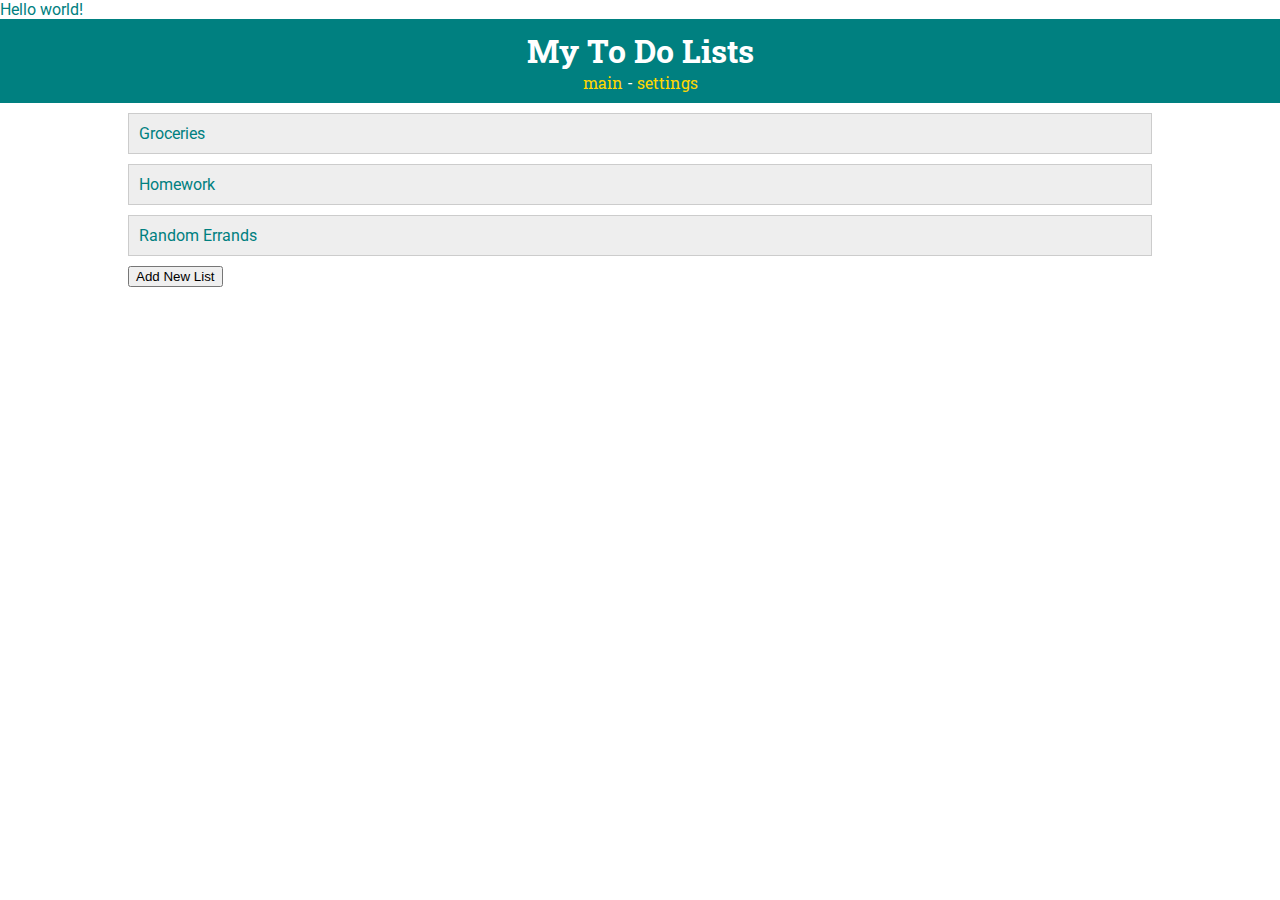
<file: week4_lab/index.html>
<!DOCTYPE html>
<html>
<head>
    <title>ToDo App</title>
    <meta charset="UTF-8">
     <!-- styles -->
    <link rel="stylesheet" type="text/css" href="style.css">
    <!-- fonts -->
    <link href="https://fonts.googleapis.com/css?family=Roboto|Roboto+Slab" rel="stylesheet">

    <!-- javascript -->
    <script src="main.js" type="text/javascript"></script>

</head>



<body>
        Hello world!

    <header>
        <h1>My To Do Lists</h1>
        <nav>
            <a href="index.html">main</a> -
            <a href="settings.html">settings</a>
        </nav>
    </header>


    <div id="todo-lists">
        <div class="list">
           <a href="list.html">Groceries</a>
        </div>

        <div class="list">
           Homework
        </div>

        <div class="list">
           Random Errands
        </div>

        <button onclick="addNewList()">Add New List</button>

     </div>




</body>

</html>
</file>
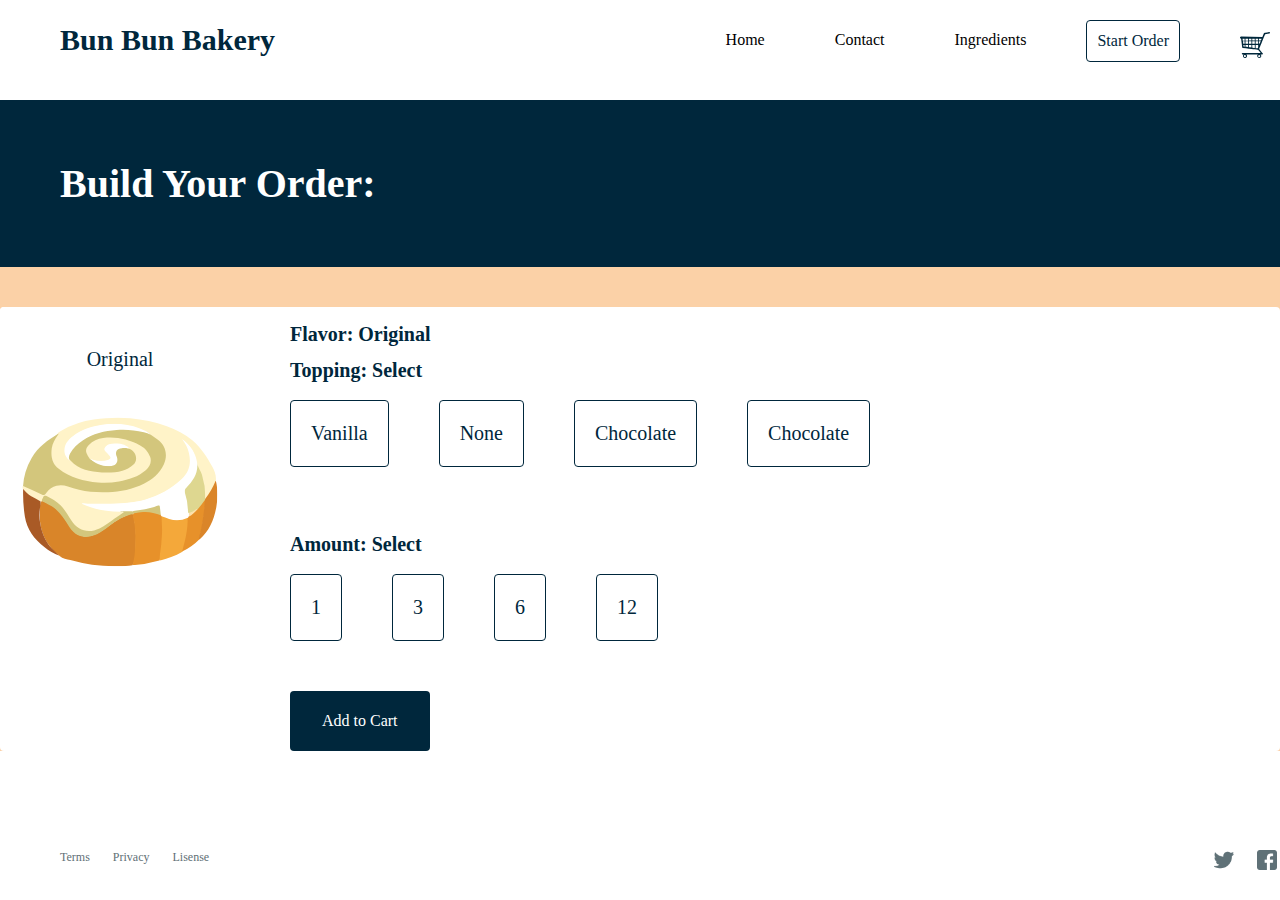
<file: Assignment 5/product detail page.html>
<!DOCTYPE html>
<html lang="en">
    <head>
        <meta charset="UTF-8" />
        <meta name="viewport" content="width=device-width, initial-scale=1.0" />
        <meta name="description" content="Bun Bun Bakery" />
        <title>Bun Bun Bakery</title>
        <link rel="stylesheet" type="text/css" href="exp.css" />
        <link />
    </head>

    <body>

        <div class="background-color">
            <div class="text">
              <h3>Build Your Order:</h3>
            </div>

            <div class="header">
              <a href="./index.html" class="logo">Bun Bun Bakery</a>
              <div class="header-right">
                <a href="./index.html">Home</a>
                <a href="#contact">Contact</a>
                <a href="#about">Ingredients</a>
                <a class="active" href="./browsing page.html">Start Order</a>
                <a href="cart"><img src="./images/cart.svg" alt="Shopping Cart" height="30px" width="30px"></a>
              </div>
            </div>



            <div class="flex-container-3">

                <a href="./product detail page.html">
                    <p style="text-align: center;">Original</p>
                    <img class="flex-container-3-image" src="./images/SVG/vanilla.svg"  alt="original"height="200px" width="200px">
                </a>
                <div>
                    <h2>Flavor: Original </h2>

                    <h2>Topping: Select </h2>
                        <div class="flex-container-3">
                            <a class="button4 ">Vanilla</a>
                            <a class="button4 ">None</a>
                            <a class="button4 ">Chocolate</a>
                            <a class="button4 ">Chocolate</a>
                        </div>
                    <h2>Amount: Select</h2>
                        <div class="flex-container-3">
                            <a class="button4 ">1</a>
                            <a class="button4 ">3</a>
                            <a class="button4 ">6</a>
                            <a class="button4 ">12</a>
                        </div>
                    <a class="button3">Add to Cart</a>
                </div>
            </div>
        </div>





    </body>


    <footer>

      <div class="footer" >
          <a href="#footer">Terms</a>
          <a href="#footer">Privacy</a>
          <a href="#footer">Lisense</a>
          <div class="header-right">
            <a href="twitter"><img src="./images/twitter.png" alt="twitter" height="20px" width="20px"></a>
            <a href="facebook"><img src="./images/facebook.png" alt="facebook" height="20px" width="20px"></a>
            <a href="linkedin"><img src="./images/linkedin.png" alt="linkedin" height="20px" width="20px"></a>
          </div>

    </footer>

</html>
</file>
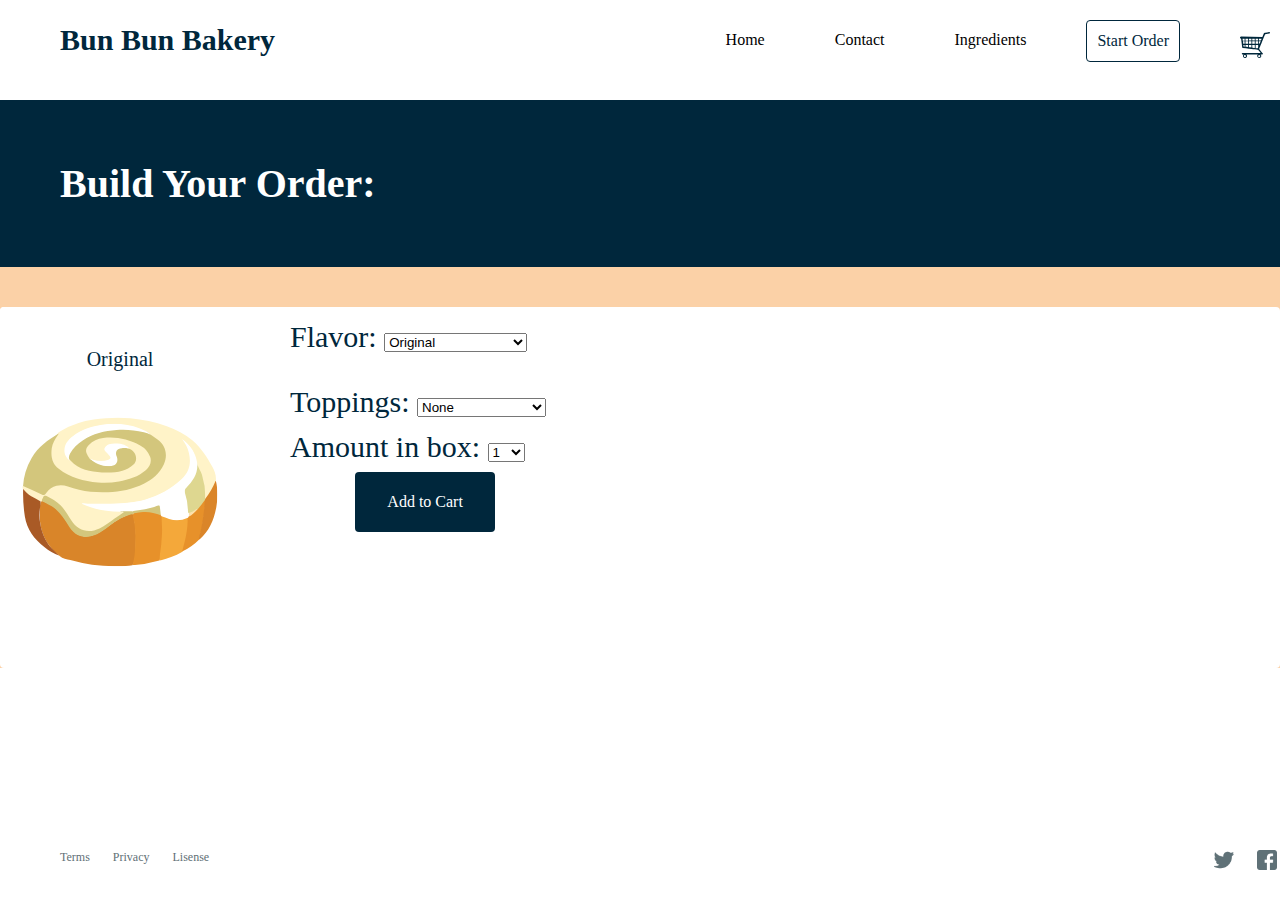
<file: Assignment 6A/productDetailPage.html>
<!DOCTYPE html>
<html lang="en">
    <head>
        <meta charset="UTF-8" />
        <meta name="viewport" content="width=device-width, initial-scale=1.0" />
        <meta name="description" content="Bun Bun Bakery" />
        <title>Bun Bun Bakery</title>
        <link rel="stylesheet" type="text/css" href="stylesheet.css" />
        <link />
    </head>

    <body>

        <div class="background-color">
            <div class="text">
              <h3>Build Your Order:</h3>
            </div>

            <div class="header">
              <a href="./index.html" class="logo">Bun Bun Bakery</a>
              <div class="header-right">
                <a href="./index.html">Home</a>
                <a href="#contact">Contact</a>
                <a href="#about">Ingredients</a>
                <a class="active" href="./browsing page.html">Start Order</a>
                <a href="./cart.html"><img src="./images/cart.svg" alt="Shopping Cart" height="30px" width="30px"></a>
              </div>
            </div>



            <div class="flex-container-3">

                <a href="./product detail page.html">
                    <p style="text-align: center;">Original</p>
                    <img class="flex-container-3-image" src="./images/SVG/vanilla.svg"  alt="original"height="200px" width="200px">
                </a>
                <div>
                        <div class="flex-container-3">
                            <section class="bun-type">
                                  <label for="bun">Flavor:</label>
                                  <select name="bun" id="bun">
                                        <option value="Original">Original</option>
                                        <option value="Gluten Free Original">Gluten Free Original</option>
                                        <option value="Blackberry">Blackberry</option>
                                        <option value="Caramel Pecan">Caramel Pecan</option>
                                        <option value="Pumpkin Spice">Pumpkin Spice</option>
                                        <option value="Walnut">Walnut</option>
                                  </select>

                        <div class="flex-container-3">

                    </div>

                        <div class="flex-container-3">
                            <section class="bun-type">
                                  <label for="bun">Toppings:</label>
                                  <select name="bun" id="bun">
                                    <option value="sesame">None</option>
                                    <option value="potatoe">Double-Chocolate</option>
                                    <option value="pretzel">Vanilla-Milk</option>
                                    <option value="pretzel">Sugar-Milk</option>
                            </select>
                        </div>

                        <div class="flex-container-3">
                            <section class="bun-type">
                                  <label for="bun">Amount in box:</label>
                                  <select name="bun" id="bun">
                                    <option value="1">1</option>
                                    <option value="3">3</option>
                                    <option value="6">6</option>
                                    <option value="12">12</option>
                            </select>
                        </div>
                    <a href="./cart.html" class="button3">Add to Cart</a>
                </div>
            </div>
        </div>





    </body>


    <footer>

      <div class="footer" >
          <a href="#footer">Terms</a>
          <a href="#footer">Privacy</a>
          <a href="#footer">Lisense</a>
          <div class="footer-right">
            <a href="twitter"><img src="./images/twitter.png" alt="twitter" height="20px" width="20px"></a>
            <a href="facebook"><img src="./images/facebook.png" alt="facebook" height="20px" width="20px"></a>
            <a href="linkedin"><img src="./images/linkedin.png" alt="linkedin" height="20px" width="20px"></a>
          </div>

    </footer>

</html>
</file>
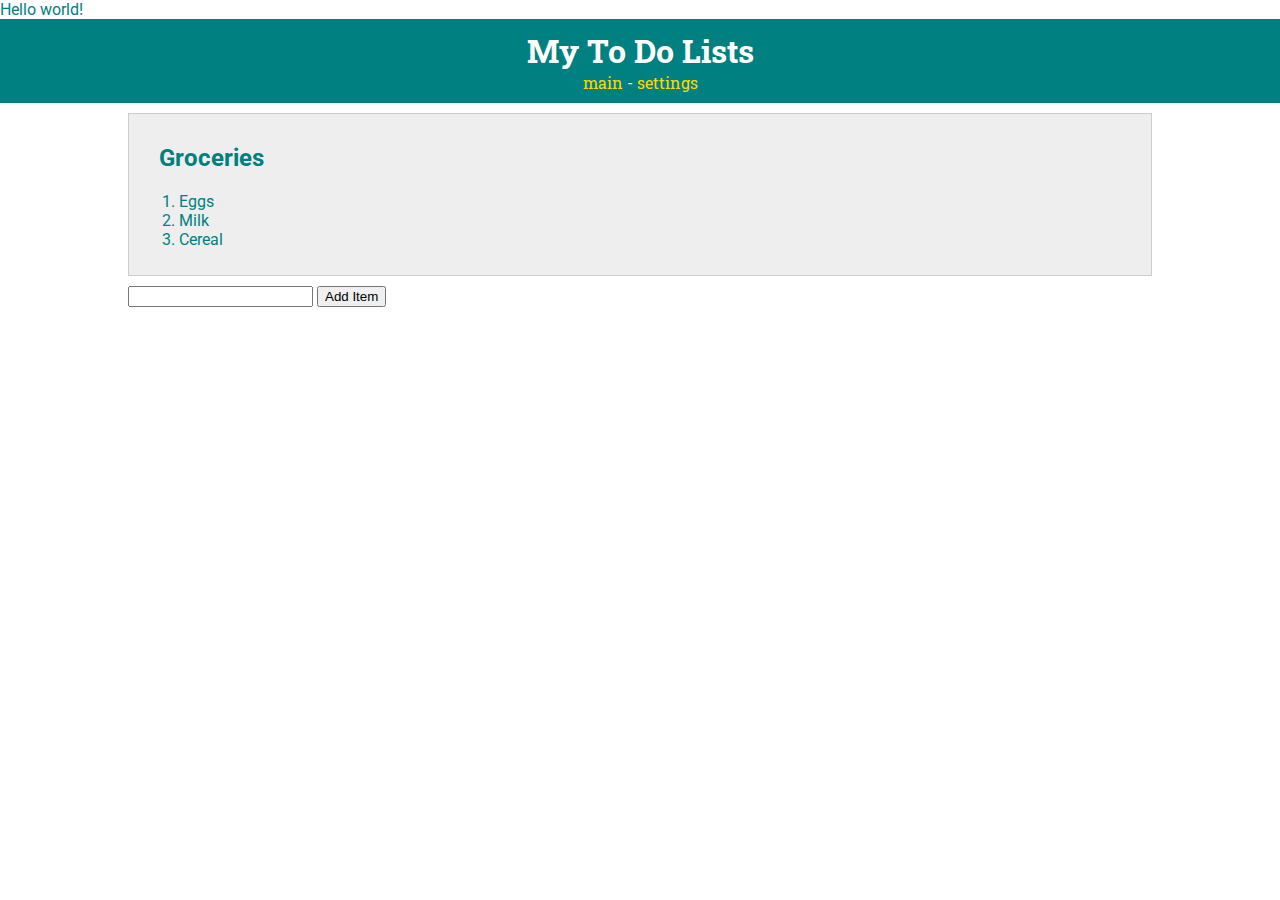
<file: week4_lab/list.html>
<!DOCTYPE html>
<html>
<head>
    <title>ToDo App</title>
    <meta charset="UTF-8">
     <!-- styles -->
    <link rel="stylesheet" type="text/css" href="style.css">
    <!-- fonts -->
    <link href="https://fonts.googleapis.com/css?family=Roboto|Roboto+Slab" rel="stylesheet">
    <!-- javascript -->
    <script src="main.js" type="text/javascript"></script>

</head>



<body>
        Hello world!

    <header>
        <h1>My To Do Lists</h1>
        <nav>
            <a href="index.html">main</a> -
            <a href="settings.html">settings</a>
        </nav>
    </header>


    <div id="todo-lists">
        <div class="list">
            <h2 class="list-title">Groceries</h2>
            <ol id="grocery-list">
                <li>Eggs</li>
                <li>Milk</li>
                <li>Cereal</li>
            </ol>
        </div>

        <input type="text"></input>
        <button>Add Item</button>

    </div>


</body>

</html>
</file>
<file: week4_lab/style.css>
body {
    margin: 0;
    color: teal;
    font-family: 'Roboto', sans-serif;
}

/*********** HEADER ************/

header {
    text-align: center;
    padding: 10px;
    background-color: teal;
    color: white;
    font-family: 'Roboto Slab', serif;
}

header a {
    color: gold;
    text-decoration: none;
}

.list a {
    color: teal;
    text-decoration: none;
}

h1 {
    margin: 0;
}

/*********** LISTS ************/
#todo-lists {
    margin: 0 auto;
    width: 80%;
    padding-top: 10px;
}

.list {
    padding: 10px;
    margin-bottom: 10px;
    background-color: #eeeeee;
    border: 1px solid #cccccc;
}

.list-title {
    margin-left: 20px;
}
</file>
<file: Assignment 5/exp.css>
/* Style the header with a grey background and some padding */
body {
    margin-top: 100px;
    margin-bottom: 100px;
    margin-right: 0px;
    margin-left: 0px;
    font-family: WorkSans-SemiBold;
    font-size: 24px;
    color: #00273C;
  }



h1{
    padding-left: 50px;
    padding-right: 50px;
    padding-top: 50px;
    font-size:78px;
    font-family: WorkSans-SemiBold;
    color:  white;
}

h3{
    padding: 60px;
    font-size:40px;
    font-family: WorkSans-SemiBold;
    color:  white;
    background-color: #00273C;
}

.background-color{
  background-color: #FBD1A7;
}

.background-image {
  background-image: url("./images/honey-fangs--JU0sqGjeC0-unsplash copy.jpg");
  background-color: white;
  height: 100%;
  width: 100%;
  background-position: center;
  background-repeat: no-repeat;
  background-size: cover;
}



.background-text {
  text-align: center;
  position: absolute;
  top: 50%;
  left: 50%;
  transform: translate(-50%, -50%);
  color: white;
}

.button {

  background-color: #00273C;
  margin-left: 60px;
  margin-bottom: 50px;
  color: white;
  padding: 20px 32px;
  text-align: center;
  text-decoration: none;
  display: inline-block;
  font-size: 16px;
  border-radius: 4px;
}

.button2 {
  background-color: white;
  border: #00273C;
  color: #00273C;
  padding: 20px 32px;
  text-align: center;
  text-decoration: none;
  display: inline-block;
  font-size: 16px;
  border-radius: 4px;
}

.button3 {

  background-color: #00273C;
  color: white;
  padding: 20px 32px;
  text-align: right;
  text-decoration: none;
  display: inline-block;
  font-size: 16px;
  border-radius: 4px;
}

.button4 {

  background-color: white;
  padding: 0px;
  border-style: solid;
  border-width: 1px;
  font-size: 16px;
  border-color: #00273C;
  color: #00273C;
  text-align: right;
  text-decoration: none;
  font-family: WorkSans-regular;
  border-radius: 4px;
}

.button4:hover{
  background-color: #00273C;
  color: white;
  font-size: 20px;
  text-align: right;
  text-decoration: none;
  font-family: WorkSans-regular;
  border-radius: 4px;
}



.header {
  left: 0;
  top: 0;
  position: absolute;
  overflow: hidden;
  background-color: white;
  font-family: WorkSans-regular;
  padding-top: 20px;
  width: 100%;
}

/* Style the header links */
.header a {
  float: left;
  color: black;
  overflow: hidden;
  text-align: center;
  padding: 10px;
  margin-left: 50px;
  border-right: 40px;
  font-family: WorkSans-regular;
  text-decoration: none;
  font-size: 16px;
  line-height: 20px;
  border-radius: 4px;
}

/* Style the logo link (notice that we set the same value of line-height and font-size to prevent the header to increase when the font gets bigger */
.header a.logo {
  font-family: WorkSans-bold;
  font-size: 30px;
  font-weight: bold;
  color: #00273C;
}

/* Change the background color on mouse-over */
.header a:hover {
  font-family: WorkSans-regular;
  color: #5F7076;
}

/* Style the active/current link*/
.header a.active {
  font-family: WorkSans-semibold;
  background-color: white;
  border-style: solid;
  border-width: 1px;
  border-color: #00273C;
  color: #00273C;
}

/* Style the active/current link*/
.header a.active:hover {
  font-family: WorkSans-semibold;
  background-color: white;
  border-style: solid;
  border-width: 1px;
  border-color: #5F7076;
  color: #5F7076;
}

/* Float the link section to the right */
.header-right {
  overflow: hidden;
  font-family: WorkSans-semibold;
  float: right;
}

footer {
  display: block;
  left: 0;
  right: 0;
  bottom: 0px;
  height: 50px;
  justify-content: center;
  position: fixed;
  overflow: hidden;
  padding-top: 20px;

  padding-left: 50px;
  font-family: WorkSans-regular;
  font-size: 12px;
  color: #5F7076;
  background-color: white;
  padding-bottom: 0px;
  width: 100%;
  text-decoration: none;
}

footer a {
  margin-bottom: 0px;
  justify-content: center;
  text-decoration: none;
  padding: 10px;
  font-family: WorkSans-regular;
  font-size: 12px;
  color: #5F7076;
}


.flex-container {
  margin-top: 20px;
  left: 0px;
  display: flex;
  justify-content: center;
  flex-wrap: nowrap;
  background-color: #FBD1A7;
  font-size: 12px;
}

.flex-container > div {
  margin: 100px;
  text-align: left;
  line-height: 20px;
  font-size: 12px;
}


.flex-container-2{
  margin-top: 20px;
  max-width: 100%;
  display: flex;
  flex-wrap: wrap;
  align-content: stretch;
  justify-content: space-around;
  font-size: 12px;
  border-radius: 4px;
  font-size:30px;
  font-family: WorkSans-SemiBold;
  color:  #00273C;
}

.flex-container-2 > div {
  margin-left: 80px;
  margin-right: 80px;
  margin-bottom: 50px;
  text-align: center;
  align-items: center;
  line-height: 25px;
  text-decoration: none;
  padding: 20px 20px;
  border-radius: 4px;
  background-color: white;
  font-size:20px;
  font-family: WorkSans-SemiBold;
  color:  #00273C;
}

.flex-container-2 > a {
  margin-left: 80px;
  margin-right: 80px;
  margin-bottom: 50px;
  text-align: center;
  align-items: center;
  line-height: 25px;
  text-decoration: none;
  padding: 20px 20px;
  border-radius: 4px;
  background-color: white;
  font-size:20px;
  font-family: WorkSans-SemiBold;
  color:  #00273C;
}

.flex-container-2 div:hover {
  margin-left: 80px;
  margin-right: 80px;
  margin-bottom: 50px;
  text-align: center;
  display: inline-block;
  background-color: #FBD1A7;
  padding: 20px 20px;
  text-decoration: none;
  border-radius: 4px;
  font-size:20px;
  font-family: WorkSans-SemiBold;
  color:  #00273C;
}


.flex-container-2 a:hover {
  margin-left: 80px;
  margin-right: 80px;
  margin-bottom: 50px;
  text-align: center;
  display: inline-block;
  background-color: #FBD1A7;
  padding: 20px 20px;

  text-decoration: none;
  border-radius: 4px;
  font-size:20px;
  font-family: WorkSans-SemiBold;
  color:  #00273C;
}
.flex-container-2-image > div {
  margin-left: 100px;
  margin-right: 100px;
  margin-bottom: 50px;
  text-align: center;
  line-height: 50px;
  background-color: #FBD1A7;
  text-decoration: none;
  font-size:20px;
  font-family: WorkSans-SemiBold;
  color:  #00273C;
}

.flex-container-3 {
  margin-top: 20px;
  max-width: 100%;
  display: flex;
  text-align: left;
  align-items: left;
  flex-wrap: wrap;
  align-content: stretch;
  background-color: white;
  font-size: 12px;
  border-radius: 4px;
  font-size:30px;
  font-family: WorkSans-SemiBold;
  color:  #00273C;
}

.flex-container-3-col {
  margin-top: 20px;
  max-width: 100%;
  display: flex;
  text-align: left;
  align-items: left;
  flex-wrap: wrap;
  align-content: stretch;
  justify-content: space-around;
  font-size: 12px;
  border-radius: 4px;
  font-size:30px;
  font-family: WorkSans-SemiBold;
  color:  #00273C;
}

.flex-container-3 > a {

  margin-right: 50px;
  margin-bottom: 50px;
  text-align: left;
  align-items: left;
  line-height: 25px;
  text-decoration: none;
  padding: 20px 20px;
  border-radius: 4px;
  background-color: white;
  font-size:20px;
  font-family: WorkSans-SemiBold;
  color:  #00273C;
}

.flex-container-3 > div {

  text-align: left;
  line-height: 20px;
  font-size: 12px;
}

.flex-container-3-image > div {
  margin-left: 50px;
  margin-right: 50px;
  margin-bottom: 50px;
  text-align: left;
  line-height: 50px;
  background-color: #FBD1A7;
  text-decoration: none;
  font-size:20px;
  font-family: WorkSans-SemiBold;
  color:  #00273C;
}

h2{
    font-size:20px;
    font-family: WorkSans-SemiBold;
    color:  #00273C;
}
</file>
<file: Assignment 6A/stylesheet.css>
/* Style the header with a grey background and some padding */
body {
    margin-top: 100px;
    margin-bottom: 100px;
    margin-right: 0px;
    margin-left: 0px;
    font-family: WorkSans-SemiBold;
    font-size: 24px;
    color: #00273C;
  }



h1{
    padding-left: 50px;
    padding-right: 50px;
    padding-top: 50px;
    font-size:78px;
    font-family: WorkSans-SemiBold;
    color:  white;
}

h3{
    padding: 60px;
    font-size:40px;
    font-family: WorkSans-SemiBold;
    color:  white;
    background-color: #00273C;
}

h3{
    padding: 60px;
    font-size:40px;
    font-family: WorkSans-SemiBold;
    color:  white;
    background-color: #00273C;
}

.background-color{
  background-color: #FBD1A7;
}

.background-image {
  background-image: url("./images/honey-fangs--JU0sqGjeC0-unsplash copy.jpg");
  background-color: white;
  height: 100%;
  width: 100%;
  background-position: center;
  background-repeat: no-repeat;
  background-size: cover;
}



.background-text {
  text-align: center;
  position: absolute;
  top: 50%;
  left: 50%;
  transform: translate(-50%, -50%);
  color: white;
}

.button {

  background-color: #00273C;
  margin-left: 60px;
  margin-bottom: 50px;
  color: white;
  padding: 20px 32px;
  text-align: center;
  text-decoration: none;
  display: inline-block;
  font-size: 16px;
  border-radius: 4px;
}

.button2 {
  background-color: white;
  border: #00273C;
  color: #00273C;
  padding: 20px 32px;
  text-align: center;
  text-decoration: none;
  display: inline-block;
  font-size: 16px;
  border-radius: 4px;
}

.button3 {

  background-color: #00273C;
  color: white;
  padding: 20px 32px;
  margin-bottom: 100px;
  margin-top: 10px;
  margin-right: 20%;

  text-align: right;
  align-items: right;
  float: right;
  text-decoration: none;
  display: inline-block;
  font-size: 16px;
  border-radius: 4px;
}

.button4 {

  background-color: white;
  padding: 0px;
  border-style: solid;
  border-width: 1px;
  font-size: 16px;
  border-color: #00273C;
  color: #00273C;
  text-align: right;
  text-decoration: none;
  font-family: WorkSans-regular;
  border-radius: 4px;
}

.button4:hover{
  background-color: #00273C;
  color: white;
  font-size: 20px;
  text-align: right;
  text-decoration: none;
  font-family: WorkSans-regular;
  border-radius: 4px;
  cursor: pointer;
}


.button5 {

  background-color: #00273C;
  color: white;
  padding: 20px 32px;
  max-width: 100px;
  min-width: 50px;
  margin-bottom: 50px;
  margin-top: 10px;
  margin-right: 10px;
  margin-left: 20%;
  text-align: center;
  justify-content: right;
  float: right;
  text-decoration: none;
  display: inline-block;
  font-size: 16px;
  border-radius: 6px;
  cursor: pointer;
}

.button6 {
  background-color: #FBD1A7;
  border: #00273C;
  color: #00273C;
  padding: 5px 32px;
  text-align: center;
  text-decoration: none;
  display: inline-block;
  font-size: 16px;
  border-radius: 4px;
  cursor: pointer;
}


.header {
  left: 0;
  top: 0;
  position: absolute;
  overflow: hidden;
  background-color: white;
  font-family: WorkSans-regular;
  padding-top: 20px;
  width: 100%;
}

/* Style the header links */
.header a {
  float: left;
  color: black;
  overflow: hidden;
  text-align: center;
  padding: 10px;
  margin-left: 50px;
  border-right: 40px;
  font-family: WorkSans-regular;
  text-decoration: none;
  font-size: 16px;
  line-height: 20px;
  border-radius: 4px;
}

/* Style the logo link (notice that we set the same value of line-height and font-size to prevent the header to increase when the font gets bigger */
.header a.logo {
  font-family: WorkSans-bold;
  font-size: 30px;
  font-weight: bold;
  color: #00273C;
}

/* Change the background color on mouse-over */
.header a:hover {
  font-family: WorkSans-regular;
  color: #5F7076;
}

/* Style the active/current link*/
.header a.active {
  font-family: WorkSans-semibold;
  background-color: white;
  border-style: solid;
  border-width: 1px;
  border-color: #00273C;
  color: #00273C;
}

/* Style the active/current link*/
.header a.active:hover {
  font-family: WorkSans-semibold;
  background-color: white;
  border-style: solid;
  border-width: 1px;
  border-color: #5F7076;
  color: #5F7076;
}

/* Float the link section to the right */
.header-right {
  overflow: hidden;
  font-family: WorkSans-semibold;
  float: right;
}


.footer-right {
  overflow: hidden;
  font-family: WorkSans-semibold;
  float: right;
}

footer {
  display: block;
  left: 0;
  right: 0;
  bottom: 0px;
  height: 50px;
  justify-content: center;
  position: fixed;
  overflow: hidden;
  padding-top: 20px;

  padding-left: 50px;
  font-family: WorkSans-regular;
  font-size: 12px;
  color: #5F7076;
  background-color: white;
  padding-bottom: 0px;
  width: 100%;
  text-decoration: none;
}

footer a {
  margin-bottom: 0px;
  justify-content: center;
  text-decoration: none;
  padding: 10px;
  font-family: WorkSans-regular;
  font-size: 12px;
  color: #5F7076;
}


.flex-container {
  margin-top: 20px;
  left: 0px;
  display: flex;
  justify-content: center;
  flex-wrap: nowrap;
  background-color: #FBD1A7;
  font-size: 12px;
}

.flex-container > div {
  margin: 100px;
  text-align: left;
  line-height: 20px;
  font-size: 12px;
}


.flex-container-2{
  margin-top: 20px;
  max-width: 100%;
  display: flex;
  flex-wrap: wrap;
  align-content: stretch;
  justify-content: space-around;
  font-size: 12px;
  border-radius: 4px;
  font-size:30px;
  font-family: WorkSans-SemiBold;
  color:  #00273C;
}

.flex-container-2 > div {
  margin-left: 80px;
  margin-right: 80px;
  margin-bottom: 50px;
  text-align: center;
  align-items: center;
  line-height: 25px;
  text-decoration: none;
  padding: 20px 20px;
  border-radius: 4px;
  background-color: white;
  font-size:20px;
  font-family: WorkSans-SemiBold;
  color:  #00273C;
}

.flex-container-2 > a {
  margin-left: 80px;
  margin-right: 80px;
  margin-bottom: 50px;
  text-align: center;
  align-items: center;
  line-height: 25px;
  text-decoration: none;
  padding: 20px 20px;
  border-radius: 4px;
  background-color: white;
  font-size:20px;
  font-family: WorkSans-SemiBold;
  color:  #00273C;
}

.flex-container-2 div:hover {
  margin-left: 80px;
  margin-right: 80px;
  margin-bottom: 50px;
  text-align: center;
  display: inline-block;
  background-color: #FBD1A7;
  padding: 20px 20px;
  text-decoration: none;
  border-radius: 4px;
  font-size:20px;
  font-family: WorkSans-SemiBold;
  color:  #00273C;
}


.flex-container-2 a:hover {
  margin-left: 80px;
  margin-right: 80px;
  margin-bottom: 50px;
  text-align: center;
  display: inline-block;
  background-color: #FBD1A7;
  padding: 20px 20px;

  text-decoration: none;
  border-radius: 4px;
  font-size:20px;
  font-family: WorkSans-SemiBold;
  color:  #00273C;
}
.flex-container-2-image > div {
  margin-left: 100px;
  margin-right: 100px;
  margin-bottom: 50px;
  text-align: center;
  line-height: 50px;
  background-color: #FBD1A7;
  text-decoration: none;
  font-size:20px;
  font-family: WorkSans-SemiBold;
  color:  #00273C;
}


.flex-container-3 {
  margin-top: 20px;
  max-width: 100%;
  display: flex;
  text-align: left;
  align-items: left;
  flex-wrap: wrap;
  align-content: stretch;
  background-color: white;
  font-size: 12px;
  border-radius: 4px;
  font-size:30px;
  font-family: WorkSans-SemiBold;
  color:  #00273C;
}

.flex-container-3-col {
  margin-top: 20px;
  max-width: 100%;
  display: flex;
  text-align: left;
  align-items: left;
  flex-wrap: wrap;
  align-content: stretch;
  justify-content: space-around;
  font-size: 12px;
  border-radius: 4px;
  font-size:30px;
  font-family: WorkSans-SemiBold;
  color:  #00273C;
}

.flex-container-3 > a {

  margin-right: 50px;
  margin-bottom: 50px;
  text-align: left;
  align-items: left;
  line-height: 25px;
  text-decoration: none;
  padding: 20px 20px;
  border-radius: 4px;
  background-color: white;
  font-size:20px;
  font-family: WorkSans-SemiBold;
  color:  #00273C;
}

.flex-container-3 > div {

  text-align: left;
  line-height: 20px;
  font-size: 12px;
}

.flex-container-3-image > div {
  margin-left: 50px;
  margin-right: 50px;
  margin-bottom: 50px;
  text-align: left;
  line-height: 50px;
  background-color: #FBD1A7;
  text-decoration: none;
  font-size:20px;
  font-family: WorkSans-SemiBold;
  color:  #00273C;
}


.flex-container-4 {
  margin: 20px;
  max-width: 100%;
  display: flex;
  text-align: center;
  align-items: center;
  flex-wrap: wrap;
  align-content: stretch;
  background-color: white;
  font-size: 12px;
  border-radius: 4px;
  font-size:30px;
  font-family: WorkSans-SemiBold;
  color:  #00273C;
}

.flex-container-4-col {
  margin-top: 20px;
  max-width: 100%;
  display: flex;
  text-align: center;
  align-items: center;
  flex-wrap: wrap;
  align-content: stretch;
  justify-content: space-around;
    background-color: white;
  font-size: 12px;
  border-radius: 6px;
  font-size:30px;
  font-family: WorkSans-SemiBold;

}

.flex-container-4 > a {

  margin: 50px;
  margin-bottom: 50px;
  text-align: center;
  align-items: center;
  line-height: 25px;
  text-decoration: none;
  padding: 20px 20px;
  border-radius: 6px;
  background-color: white;
  font-size:20px;
  font-family: WorkSans-SemiBold;

}

.flex-container-4 > div {
  background-color: white;
  text-align: center;
  line-height: 20px;
  font-size: 12px;
}

.flex-container-4-image > div {
  margin-left: 50px;
  margin-right: 50px;
  margin-bottom: 50px;
  text-align: center;
  line-height: 50px;
  background-color: white;
  text-decoration: none;
  font-size:20px;
  font-family: WorkSans-SemiBold;
  color:  #00273C;
}


h2{
    font-size:20px;
    font-family: WorkSans-SemiBold;
    color:  #00273C;
}


.shopping-cart {
  width: 70%;
  height: 70%;
  margin-top: 200px;
  margin: 100px auto;
  background: white;
  border-radius: 6px;

  display: flex;
  flex-direction: column;
}

.title {
  height: 60px;
  border-bottom: 1px solid #E1E8EE;
  padding: 20px 30px;
  color: #5E6977;
  font-size: 30px;
  font-weight: 400;
  font-family: WorkSans-SemiBold;
}


.title2 {
  height: 20px;
  border-bottom: 1px solid #E1E8EE;
  color: white;
  font-size: 30px;
  font-weight: 400;
  font-family: WorkSans-SemiBold;
}

.item {
  padding: 20px 30px;
  height: 120px;
  display: flex;
}


.buttons {
  position: relative;
  padding-top: 30px;
  margin-right: 60px;
}

.delete-btn {
  width: 18px;
  height: 17px;
  background: url(./images/close.svg) no-repeat center;
  float: right;
  display: inline-block;
  cursor: pointer;
  color: #00273C;
}

.image {
  margin-right: 50px;
  float: right;
}

.description {
  font-family: WorkSans-SemiBold;
  font-size: 24px;
  color: #00273C;
  text-decoration: none;
  padding-top: 10px;
  margin-right: 60px;
  margin-left: 60px;
  width: 200px;
  float: right;
}

.description2 {
  font-family: WorkSans-SemiBold;
  font-size: 24px;
  color: #00273C;
  text-decoration: none;
  padding-top: 10px;
  margin-right: 20px;
  margin-left: 60px;
  width: 200px;
  float: right;
  text-align: center;
  align-items: center;
}

.description span {
  text-align: center;
  align-items: center;
  display: block;
  font-size: 14px;
  color: #00273C;
  font-weight: 400;
  float: right;
}

.description span:first-child {
  margin-bottom: 5px;
  float: right;
}
.description span:last-child {
  font-weight: 300;
  margin-top: 8px;
  color: #00273C;
  float: right;
}

.quantity {
  padding-top: 20px;
  margin-right: 20px;
}
.quantity input {

  border: #00273C;
  text-align: center;
  border-radius: 6px;
  font-family: WorkSans-SemiBold;
  width: 50px;
  height: 50px;
  font-size: 16px;
  color: #00273C;
  font-weight: 300;
}

button[class*=btn] {
  width: 30px;
  height: 30px;
  background-color: #E1E8EE;
  border-radius: 6px;
  border: none;
  cursor: pointer;
}
.minus-btn img {
}
.plus-btn img {
  margin-top: 2px;
}

button:focus,
input:focus {
  outline:1;
  position: relative;
}

.total-price {
  width: 80px;
  padding-top: 30px;
  text-align: center;
  font-size: 16px;
  color: #43484D;
  font-weight: 300;
  font-family: WorkSans-SemiBold;
  float: right;
}

/*
.dropbtn {
  background-color: white;
  font-family: WorkSans-SemiBold;
  font-size: 12px;
  color:  #00273C;
  padding-top: 10px;
  margin-right: 60px;
  width: 200px;
  float: right;
  cursor: pointer;
}

.dropbtn:hover, .dropbtn:focus {
  background-color: #43484D;

}

.dropdown {
  position: relative;
  display: inline-block;
}

.dropdown-content {
  display: none;
  position: absolute;
  background-color: #f1f1f1;
  min-width: 160px;
  overflow: auto;
  box-shadow: 0px 8px 16px 0px rgba(0,0,0,0.2);
  z-index: 1;
}

.dropdown-content a {
  color: black;
  padding: 12px 16px;
  text-decoration: none;
  display: block;
}

.dropdown a:hover {background-color: #ddd;}

.show {display: block;}


.quantitydropdown {
  padding-top: 20px;
  margin-right: 20px;
}
.quantitydropdown input {

  border: none;
  text-align: center;
  border-radius: 6px;
  font-family: WorkSans-SemiBold;
  width: 50px;
  height: 50px;
  font-size: 16px;
  color: #43484D;
  font-weight: 300;
}



.dropbtn {

  background-color: #00273C;
  color: white;
  padding: 20px 32px;
  max-width: 100px;
  min-width: 50px;
  margin-bottom: 50px;
  margin-top: 10px;
  margin-right: 20%;
  margin-left: 20%;
  text-align: center;
  align-items: right;
  justify-content: right;
  float: right;
  text-decoration: none;
  display: inline-block;
  font-size: 16px;
  border-radius: 6px;
  cursor: pointer;
}


/* The container <div> - needed to position the dropdown content
.dropdown {
  position: relative;
  display: inline-block;
}

/* Dropdown Content (Hidden by Default) *
.dropdown-content {
  display: none;
  position: absolute;
  background-color: #f9f9f9;
  min-width: 160px;
  box-shadow: 0px 8px 16px 0px rgba(0,0,0,0.2);
  z-index: 1;
}

/* Links inside the dropdown *
.dropdown-content a {
  color: #00273C;
  padding: 12px 16px;
  text-decoration: none;
  display: block;
}

/* Change color of dropdown links on hover *
.dropdown-content a:hover {
  background-color: #f1f1f1;
}

/* Show the dropdown menu on hover *
.dropdown:hover .dropdown-content {
  display: block;
}

/* Change the background color of the dropdown button when the dropdown content is shown *
.dropdown:hover .dropbtn {
  background-color: #3e8e41;
}
*/
</file>
